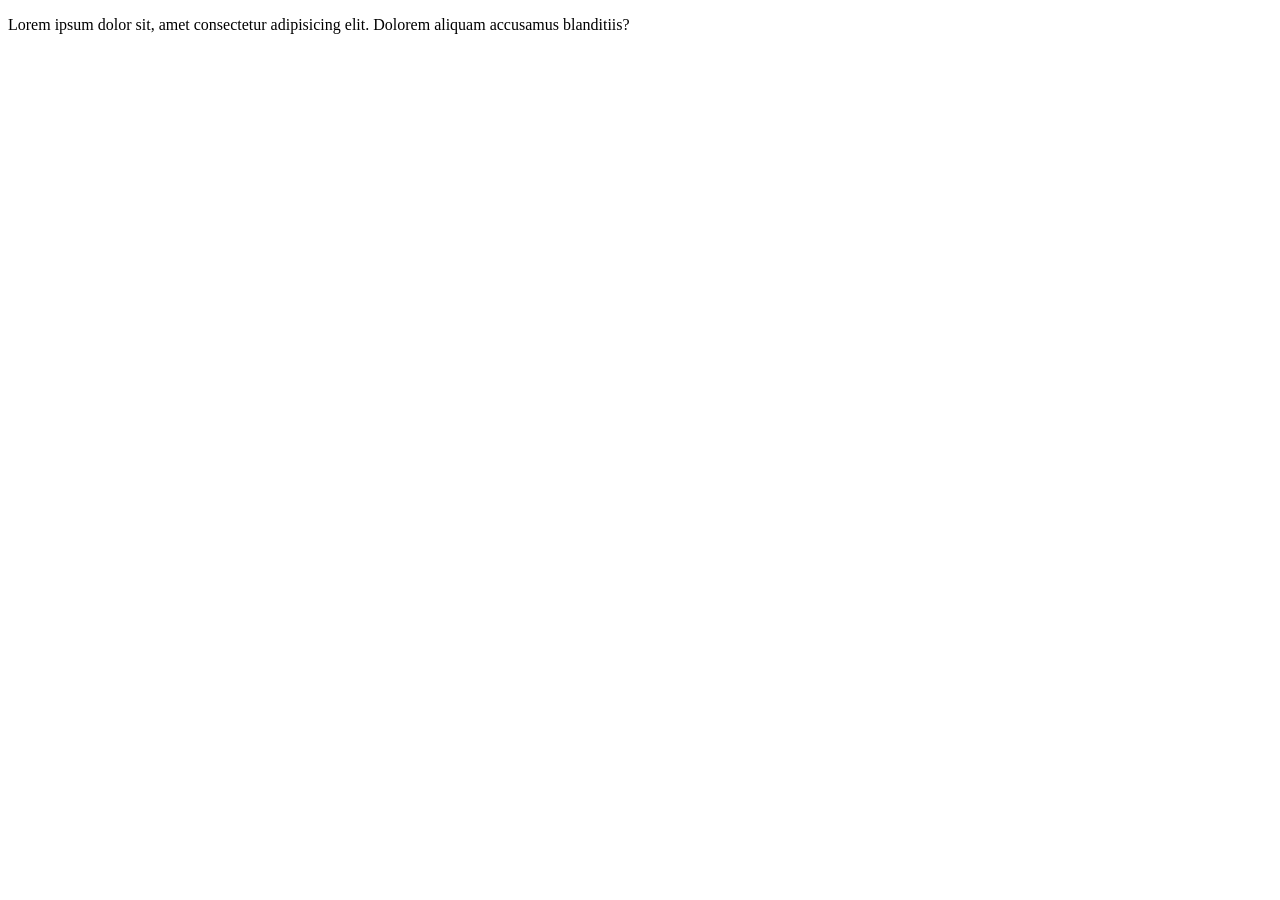
<file: HTML-CSS-JS/00-box-model/index.html>
<!doctype html>
<html lang="en">
  <head>
    <meta charset="UTF-8" />
    <meta name="viewport" content="width=device-width, initial-scale=1.0" />
    <link rel="stylesheet" href="styles.css" />
    <link
      rel="shortcut icon"
      href="https://cdn-icons-png.flaticon.com/512/919/919827.png"
      type="image/x-icon"
    />
    <title>Box Model</title>
  </head>
  <body>
    <!-- <section id="box-model">
      Lorem ipsum dolor sit amet consectetur adipisicing elit. Commodi dolores
      eligendi esse.
    </section> -->

    <p>
      Lorem ipsum dolor sit, amet consectetur adipisicing elit. Dolorem aliquam
      accusamus blanditiis?
    </p>
  </body>
</html>
</file>
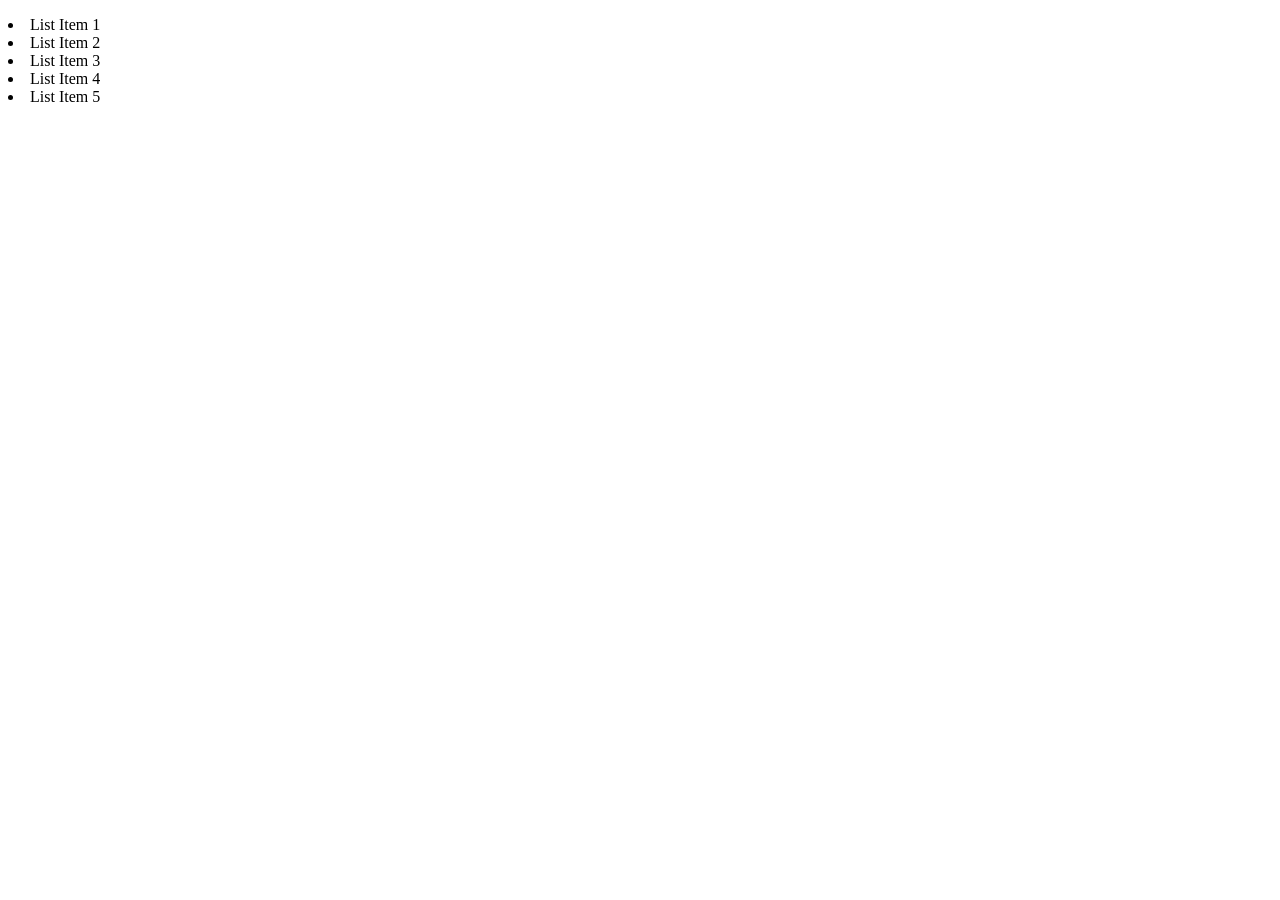
<file: HTML-CSS-JS/00-emmets/index.html>
<!doctype html>
<html lang="en">
  <head>
    <meta charset="UTF-8" />
    <meta name="viewport" content="width=device-width, initial-scale=1.0" />
    <title>Emmets</title>
  </head>
  <body>
    <span class="purpe"></span>
    <div class="purple"></div>
    <p id="test"></p>
    <!-- button[type="submit"] -->

    <header>
      <nav>
        <li>List Item 1</li>
        <li>List Item 2</li>
        <li>List Item 3</li>
        <li>List Item 4</li>
        <li>List Item 5</li>
      </nav>
    </header>
  </body>
</html>
</file>
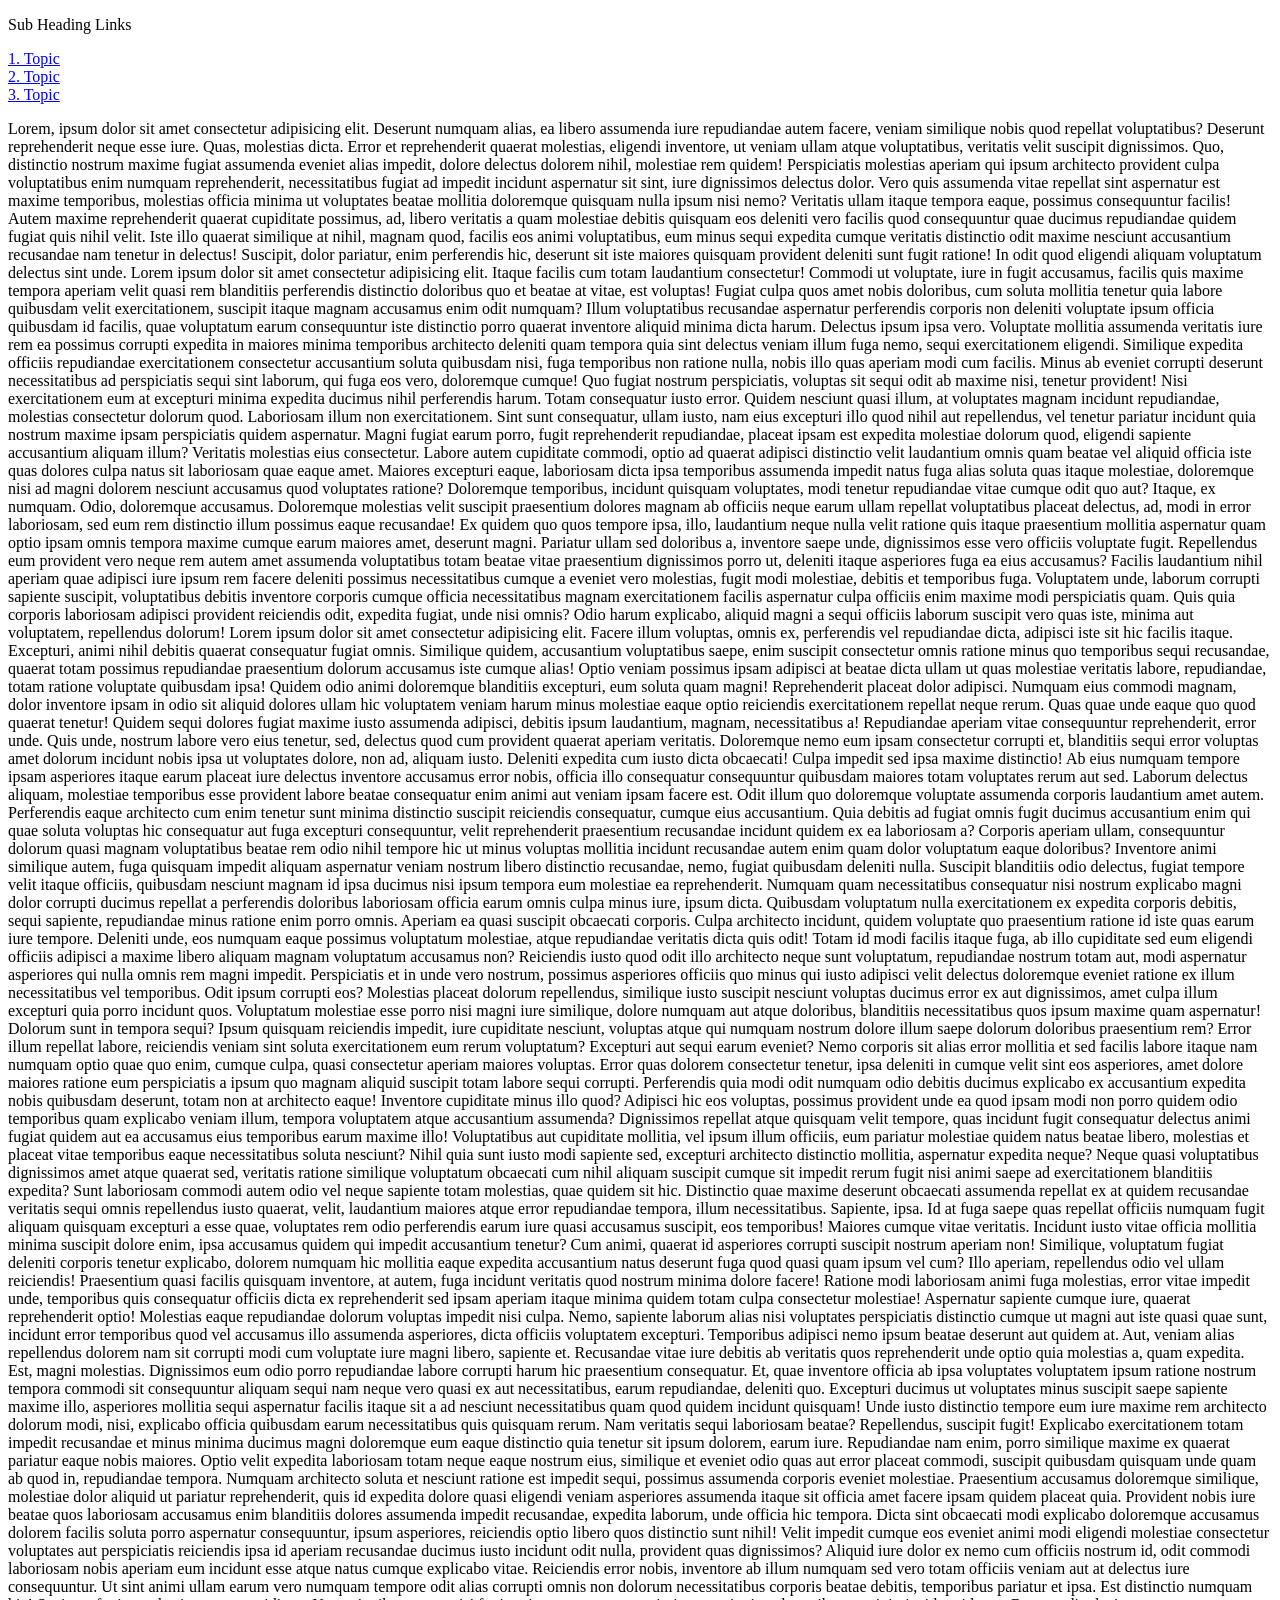
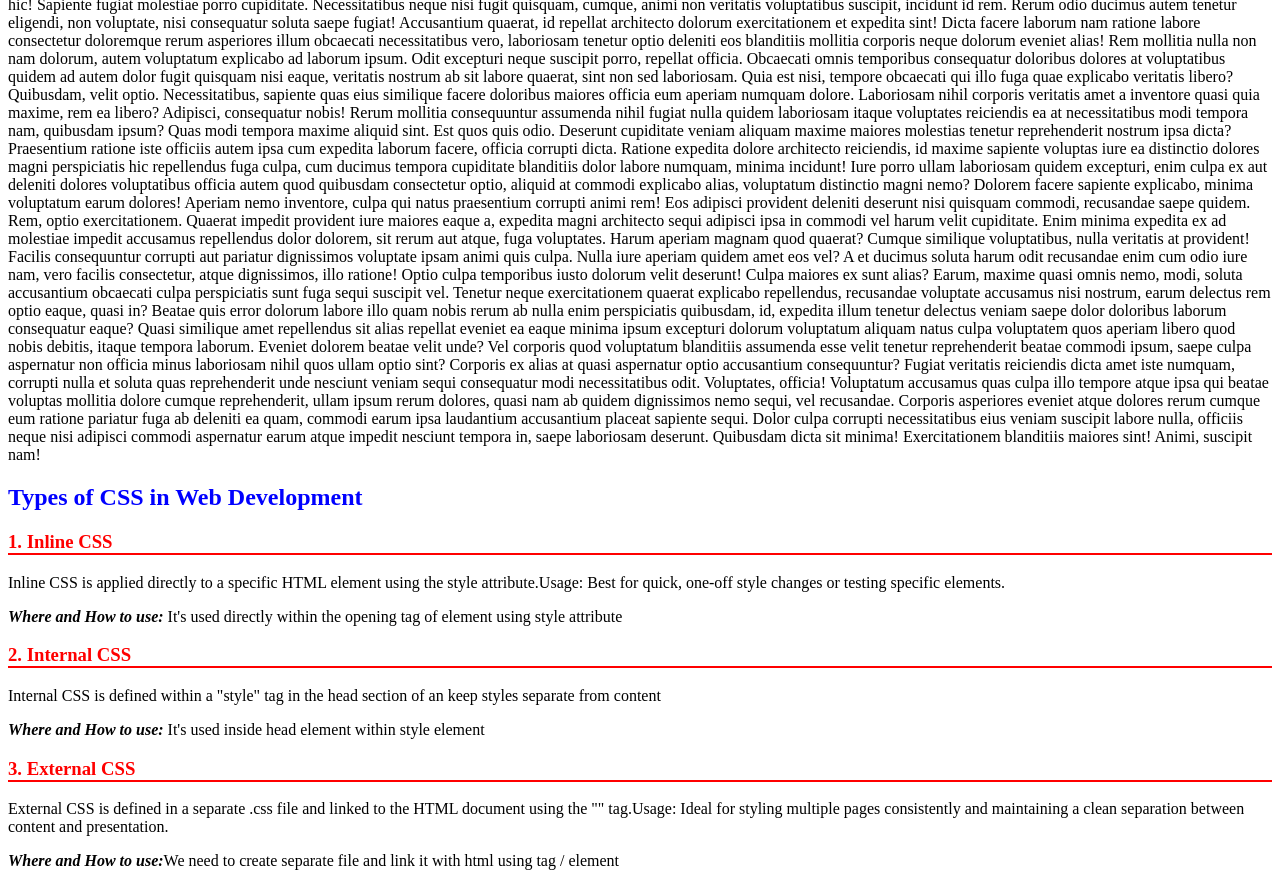
<file: HTML-CSS-JS/02-div-element/index.html>
<!doctype html>
<html lang="en">
  <head>
    <meta charset="UTF-8" />
    <meta name="viewport" content="width=device-width, initial-scale=1.0" />
    <title>Div Elements</title>
    <style>
      .sub-heading {
        color: red;
        border-bottom: 2px solid red;
      }
      #main-heading {
        color: blue;
      }
    </style>
  </head>
  <body>
    <div>
      <p>Sub Heading Links</p>
      <a href="#sub-heading-1">1. Topic</a>
      <br />
      <a href="#sub-heading-2">2. Topic</a>
      <br />
      <a href="#sub-heading-3">3. Topic</a>
      <br />
    </div>

    <p>
      Lorem, ipsum dolor sit amet consectetur adipisicing elit. Deserunt numquam
      alias, ea libero assumenda iure repudiandae autem facere, veniam similique
      nobis quod repellat voluptatibus? Deserunt reprehenderit neque esse iure.
      Quas, molestias dicta. Error et reprehenderit quaerat molestias, eligendi
      inventore, ut veniam ullam atque voluptatibus, veritatis velit suscipit
      dignissimos. Quo, distinctio nostrum maxime fugiat assumenda eveniet alias
      impedit, dolore delectus dolorem nihil, molestiae rem quidem! Perspiciatis
      molestias aperiam qui ipsum architecto provident culpa voluptatibus enim
      numquam reprehenderit, necessitatibus fugiat ad impedit incidunt
      aspernatur sit sint, iure dignissimos delectus dolor. Vero quis assumenda
      vitae repellat sint aspernatur est maxime temporibus, molestias officia
      minima ut voluptates beatae mollitia doloremque quisquam nulla ipsum nisi
      nemo? Veritatis ullam itaque tempora eaque, possimus consequuntur facilis!
      Autem maxime reprehenderit quaerat cupiditate possimus, ad, libero
      veritatis a quam molestiae debitis quisquam eos deleniti vero facilis quod
      consequuntur quae ducimus repudiandae quidem fugiat quis nihil velit. Iste
      illo quaerat similique at nihil, magnam quod, facilis eos animi
      voluptatibus, eum minus sequi expedita cumque veritatis distinctio odit
      maxime nesciunt accusantium recusandae nam tenetur in delectus! Suscipit,
      dolor pariatur, enim perferendis hic, deserunt sit iste maiores quisquam
      provident deleniti sunt fugit ratione! In odit quod eligendi aliquam
      voluptatum delectus sint unde. Lorem ipsum dolor sit amet consectetur
      adipisicing elit. Itaque facilis cum totam laudantium consectetur! Commodi
      ut voluptate, iure in fugit accusamus, facilis quis maxime tempora aperiam
      velit quasi rem blanditiis perferendis distinctio doloribus quo et beatae
      at vitae, est voluptas! Fugiat culpa quos amet nobis doloribus, cum soluta
      mollitia tenetur quia labore quibusdam velit exercitationem, suscipit
      itaque magnam accusamus enim odit numquam? Illum voluptatibus recusandae
      aspernatur perferendis corporis non deleniti voluptate ipsum officia
      quibusdam id facilis, quae voluptatum earum consequuntur iste distinctio
      porro quaerat inventore aliquid minima dicta harum. Delectus ipsum ipsa
      vero. Voluptate mollitia assumenda veritatis iure rem ea possimus corrupti
      expedita in maiores minima temporibus architecto deleniti quam tempora
      quia sint delectus veniam illum fuga nemo, sequi exercitationem eligendi.
      Similique expedita officiis repudiandae exercitationem consectetur
      accusantium soluta quibusdam nisi, fuga temporibus non ratione nulla,
      nobis illo quas aperiam modi cum facilis. Minus ab eveniet corrupti
      deserunt necessitatibus ad perspiciatis sequi sint laborum, qui fuga eos
      vero, doloremque cumque! Quo fugiat nostrum perspiciatis, voluptas sit
      sequi odit ab maxime nisi, tenetur provident! Nisi exercitationem eum at
      excepturi minima expedita ducimus nihil perferendis harum. Totam
      consequatur iusto error. Quidem nesciunt quasi illum, at voluptates magnam
      incidunt repudiandae, molestias consectetur dolorum quod. Laboriosam illum
      non exercitationem. Sint sunt consequatur, ullam iusto, nam eius excepturi
      illo quod nihil aut repellendus, vel tenetur pariatur incidunt quia
      nostrum maxime ipsam perspiciatis quidem aspernatur. Magni fugiat earum
      porro, fugit reprehenderit repudiandae, placeat ipsam est expedita
      molestiae dolorum quod, eligendi sapiente accusantium aliquam illum?
      Veritatis molestias eius consectetur. Labore autem cupiditate commodi,
      optio ad quaerat adipisci distinctio velit laudantium omnis quam beatae
      vel aliquid officia iste quas dolores culpa natus sit laboriosam quae
      eaque amet. Maiores excepturi eaque, laboriosam dicta ipsa temporibus
      assumenda impedit natus fuga alias soluta quas itaque molestiae,
      doloremque nisi ad magni dolorem nesciunt accusamus quod voluptates
      ratione? Doloremque temporibus, incidunt quisquam voluptates, modi tenetur
      repudiandae vitae cumque odit quo aut? Itaque, ex numquam. Odio,
      doloremque accusamus. Doloremque molestias velit suscipit praesentium
      dolores magnam ab officiis neque earum ullam repellat voluptatibus placeat
      delectus, ad, modi in error laboriosam, sed eum rem distinctio illum
      possimus eaque recusandae! Ex quidem quo quos tempore ipsa, illo,
      laudantium neque nulla velit ratione quis itaque praesentium mollitia
      aspernatur quam optio ipsam omnis tempora maxime cumque earum maiores
      amet, deserunt magni. Pariatur ullam sed doloribus a, inventore saepe
      unde, dignissimos esse vero officiis voluptate fugit. Repellendus eum
      provident vero neque rem autem amet assumenda voluptatibus totam beatae
      vitae praesentium dignissimos porro ut, deleniti itaque asperiores fuga ea
      eius accusamus? Facilis laudantium nihil aperiam quae adipisci iure ipsum
      rem facere deleniti possimus necessitatibus cumque a eveniet vero
      molestias, fugit modi molestiae, debitis et temporibus fuga. Voluptatem
      unde, laborum corrupti sapiente suscipit, voluptatibus debitis inventore
      corporis cumque officia necessitatibus magnam exercitationem facilis
      aspernatur culpa officiis enim maxime modi perspiciatis quam. Quis quia
      corporis laboriosam adipisci provident reiciendis odit, expedita fugiat,
      unde nisi omnis? Odio harum explicabo, aliquid magni a sequi officiis
      laborum suscipit vero quas iste, minima aut voluptatem, repellendus
      dolorum! Lorem ipsum dolor sit amet consectetur adipisicing elit. Facere
      illum voluptas, omnis ex, perferendis vel repudiandae dicta, adipisci iste
      sit hic facilis itaque. Excepturi, animi nihil debitis quaerat consequatur
      fugiat omnis. Similique quidem, accusantium voluptatibus saepe, enim
      suscipit consectetur omnis ratione minus quo temporibus sequi recusandae,
      quaerat totam possimus repudiandae praesentium dolorum accusamus iste
      cumque alias! Optio veniam possimus ipsam adipisci at beatae dicta ullam
      ut quas molestiae veritatis labore, repudiandae, totam ratione voluptate
      quibusdam ipsa! Quidem odio animi doloremque blanditiis excepturi, eum
      soluta quam magni! Reprehenderit placeat dolor adipisci. Numquam eius
      commodi magnam, dolor inventore ipsam in odio sit aliquid dolores ullam
      hic voluptatem veniam harum minus molestiae eaque optio reiciendis
      exercitationem repellat neque rerum. Quas quae unde eaque quo quod quaerat
      tenetur! Quidem sequi dolores fugiat maxime iusto assumenda adipisci,
      debitis ipsum laudantium, magnam, necessitatibus a! Repudiandae aperiam
      vitae consequuntur reprehenderit, error unde. Quis unde, nostrum labore
      vero eius tenetur, sed, delectus quod cum provident quaerat aperiam
      veritatis. Doloremque nemo eum ipsam consectetur corrupti et, blanditiis
      sequi error voluptas amet dolorum incidunt nobis ipsa ut voluptates
      dolore, non ad, aliquam iusto. Deleniti expedita cum iusto dicta
      obcaecati! Culpa impedit sed ipsa maxime distinctio! Ab eius numquam
      tempore ipsam asperiores itaque earum placeat iure delectus inventore
      accusamus error nobis, officia illo consequatur consequuntur quibusdam
      maiores totam voluptates rerum aut sed. Laborum delectus aliquam,
      molestiae temporibus esse provident labore beatae consequatur enim animi
      aut veniam ipsam facere est. Odit illum quo doloremque voluptate assumenda
      corporis laudantium amet autem. Perferendis eaque architecto cum enim
      tenetur sunt minima distinctio suscipit reiciendis consequatur, cumque
      eius accusantium. Quia debitis ad fugiat omnis fugit ducimus accusantium
      enim qui quae soluta voluptas hic consequatur aut fuga excepturi
      consequuntur, velit reprehenderit praesentium recusandae incidunt quidem
      ex ea laboriosam a? Corporis aperiam ullam, consequuntur dolorum quasi
      magnam voluptatibus beatae rem odio nihil tempore hic ut minus voluptas
      mollitia incidunt recusandae autem enim quam dolor voluptatum eaque
      doloribus? Inventore animi similique autem, fuga quisquam impedit aliquam
      aspernatur veniam nostrum libero distinctio recusandae, nemo, fugiat
      quibusdam deleniti nulla. Suscipit blanditiis odio delectus, fugiat
      tempore velit itaque officiis, quibusdam nesciunt magnam id ipsa ducimus
      nisi ipsum tempora eum molestiae ea reprehenderit. Numquam quam
      necessitatibus consequatur nisi nostrum explicabo magni dolor corrupti
      ducimus repellat a perferendis doloribus laboriosam officia earum omnis
      culpa minus iure, ipsum dicta. Quibusdam voluptatum nulla exercitationem
      ex expedita corporis debitis, sequi sapiente, repudiandae minus ratione
      enim porro omnis. Aperiam ea quasi suscipit obcaecati corporis. Culpa
      architecto incidunt, quidem voluptate quo praesentium ratione id iste quas
      earum iure tempore. Deleniti unde, eos numquam eaque possimus voluptatum
      molestiae, atque repudiandae veritatis dicta quis odit! Totam id modi
      facilis itaque fuga, ab illo cupiditate sed eum eligendi officiis adipisci
      a maxime libero aliquam magnam voluptatum accusamus non? Reiciendis iusto
      quod odit illo architecto neque sunt voluptatum, repudiandae nostrum totam
      aut, modi aspernatur asperiores qui nulla omnis rem magni impedit.
      Perspiciatis et in unde vero nostrum, possimus asperiores officiis quo
      minus qui iusto adipisci velit delectus doloremque eveniet ratione ex
      illum necessitatibus vel temporibus. Odit ipsum corrupti eos? Molestias
      placeat dolorum repellendus, similique iusto suscipit nesciunt voluptas
      ducimus error ex aut dignissimos, amet culpa illum excepturi quia porro
      incidunt quos. Voluptatum molestiae esse porro nisi magni iure similique,
      dolore numquam aut atque doloribus, blanditiis necessitatibus quos ipsum
      maxime quam aspernatur! Dolorum sunt in tempora sequi? Ipsum quisquam
      reiciendis impedit, iure cupiditate nesciunt, voluptas atque qui numquam
      nostrum dolore illum saepe dolorum doloribus praesentium rem? Error illum
      repellat labore, reiciendis veniam sint soluta exercitationem eum rerum
      voluptatum? Excepturi aut sequi earum eveniet? Nemo corporis sit alias
      error mollitia et sed facilis labore itaque nam numquam optio quae quo
      enim, cumque culpa, quasi consectetur aperiam maiores voluptas. Error quas
      dolorem consectetur tenetur, ipsa deleniti in cumque velit sint eos
      asperiores, amet dolore maiores ratione eum perspiciatis a ipsum quo
      magnam aliquid suscipit totam labore sequi corrupti. Perferendis quia modi
      odit numquam odio debitis ducimus explicabo ex accusantium expedita nobis
      quibusdam deserunt, totam non at architecto eaque! Inventore cupiditate
      minus illo quod? Adipisci hic eos voluptas, possimus provident unde ea
      quod ipsam modi non porro quidem odio temporibus quam explicabo veniam
      illum, tempora voluptatem atque accusantium assumenda? Dignissimos
      repellat atque quisquam velit tempore, quas incidunt fugit consequatur
      delectus animi fugiat quidem aut ea accusamus eius temporibus earum maxime
      illo! Voluptatibus aut cupiditate mollitia, vel ipsum illum officiis, eum
      pariatur molestiae quidem natus beatae libero, molestias et placeat vitae
      temporibus eaque necessitatibus soluta nesciunt? Nihil quia sunt iusto
      modi sapiente sed, excepturi architecto distinctio mollitia, aspernatur
      expedita neque? Neque quasi voluptatibus dignissimos amet atque quaerat
      sed, veritatis ratione similique voluptatum obcaecati cum nihil aliquam
      suscipit cumque sit impedit rerum fugit nisi animi saepe ad exercitationem
      blanditiis expedita? Sunt laboriosam commodi autem odio vel neque sapiente
      totam molestias, quae quidem sit hic. Distinctio quae maxime deserunt
      obcaecati assumenda repellat ex at quidem recusandae veritatis sequi omnis
      repellendus iusto quaerat, velit, laudantium maiores atque error
      repudiandae tempora, illum necessitatibus. Sapiente, ipsa. Id at fuga
      saepe quas repellat officiis numquam fugit aliquam quisquam excepturi a
      esse quae, voluptates rem odio perferendis earum iure quasi accusamus
      suscipit, eos temporibus! Maiores cumque vitae veritatis. Incidunt iusto
      vitae officia mollitia minima suscipit dolore enim, ipsa accusamus quidem
      qui impedit accusantium tenetur? Cum animi, quaerat id asperiores corrupti
      suscipit nostrum aperiam non! Similique, voluptatum fugiat deleniti
      corporis tenetur explicabo, dolorem numquam hic mollitia eaque expedita
      accusantium natus deserunt fuga quod quasi quam ipsum vel cum? Illo
      aperiam, repellendus odio vel ullam reiciendis! Praesentium quasi facilis
      quisquam inventore, at autem, fuga incidunt veritatis quod nostrum minima
      dolore facere! Ratione modi laboriosam animi fuga molestias, error vitae
      impedit unde, temporibus quis consequatur officiis dicta ex reprehenderit
      sed ipsam aperiam itaque minima quidem totam culpa consectetur molestiae!
      Aspernatur sapiente cumque iure, quaerat reprehenderit optio! Molestias
      eaque repudiandae dolorum voluptas impedit nisi culpa. Nemo, sapiente
      laborum alias nisi voluptates perspiciatis distinctio cumque ut magni aut
      iste quasi quae sunt, incidunt error temporibus quod vel accusamus illo
      assumenda asperiores, dicta officiis voluptatem excepturi. Temporibus
      adipisci nemo ipsum beatae deserunt aut quidem at. Aut, veniam alias
      repellendus dolorem nam sit corrupti modi cum voluptate iure magni libero,
      sapiente et. Recusandae vitae iure debitis ab veritatis quos reprehenderit
      unde optio quia molestias a, quam expedita. Est, magni molestias.
      Dignissimos eum odio porro repudiandae labore corrupti harum hic
      praesentium consequatur. Et, quae inventore officia ab ipsa voluptates
      voluptatem ipsum ratione nostrum tempora commodi sit consequuntur aliquam
      sequi nam neque vero quasi ex aut necessitatibus, earum repudiandae,
      deleniti quo. Excepturi ducimus ut voluptates minus suscipit saepe
      sapiente maxime illo, asperiores mollitia sequi aspernatur facilis itaque
      sit a ad nesciunt necessitatibus quam quod quidem incidunt quisquam! Unde
      iusto distinctio tempore eum iure maxime rem architecto dolorum modi,
      nisi, explicabo officia quibusdam earum necessitatibus quis quisquam
      rerum. Nam veritatis sequi laboriosam beatae? Repellendus, suscipit fugit!
      Explicabo exercitationem totam impedit recusandae et minus minima ducimus
      magni doloremque eum eaque distinctio quia tenetur sit ipsum dolorem,
      earum iure. Repudiandae nam enim, porro similique maxime ex quaerat
      pariatur eaque nobis maiores. Optio velit expedita laboriosam totam neque
      eaque nostrum eius, similique et eveniet odio quas aut error placeat
      commodi, suscipit quibusdam quisquam unde quam ab quod in, repudiandae
      tempora. Numquam architecto soluta et nesciunt ratione est impedit sequi,
      possimus assumenda corporis eveniet molestiae. Praesentium accusamus
      doloremque similique, molestiae dolor aliquid ut pariatur reprehenderit,
      quis id expedita dolore quasi eligendi veniam asperiores assumenda itaque
      sit officia amet facere ipsam quidem placeat quia. Provident nobis iure
      beatae quos laboriosam accusamus enim blanditiis dolores assumenda impedit
      recusandae, expedita laborum, unde officia hic tempora. Dicta sint
      obcaecati modi explicabo doloremque accusamus dolorem facilis soluta porro
      aspernatur consequuntur, ipsum asperiores, reiciendis optio libero quos
      distinctio sunt nihil! Velit impedit cumque eos eveniet animi modi
      eligendi molestiae consectetur voluptates aut perspiciatis reiciendis ipsa
      id aperiam recusandae ducimus iusto incidunt odit nulla, provident quas
      dignissimos? Aliquid iure dolor ex nemo cum officiis nostrum id, odit
      commodi laboriosam nobis aperiam eum incidunt esse atque natus cumque
      explicabo vitae. Reiciendis error nobis, inventore ab illum numquam sed
      vero totam officiis veniam aut at delectus iure consequuntur. Ut sint
      animi ullam earum vero numquam tempore odit alias corrupti omnis non
      dolorum necessitatibus corporis beatae debitis, temporibus pariatur et
      ipsa. Est distinctio numquam hic! Sapiente fugiat molestiae porro
      cupiditate. Necessitatibus neque nisi fugit quisquam, cumque, animi non
      veritatis voluptatibus suscipit, incidunt id rem. Rerum odio ducimus autem
      tenetur eligendi, non voluptate, nisi consequatur soluta saepe fugiat!
      Accusantium quaerat, id repellat architecto dolorum exercitationem et
      expedita sint! Dicta facere laborum nam ratione labore consectetur
      doloremque rerum asperiores illum obcaecati necessitatibus vero,
      laboriosam tenetur optio deleniti eos blanditiis mollitia corporis neque
      dolorum eveniet alias! Rem mollitia nulla non nam dolorum, autem
      voluptatum explicabo ad laborum ipsum. Odit excepturi neque suscipit
      porro, repellat officia. Obcaecati omnis temporibus consequatur doloribus
      dolores at voluptatibus quidem ad autem dolor fugit quisquam nisi eaque,
      veritatis nostrum ab sit labore quaerat, sint non sed laboriosam. Quia est
      nisi, tempore obcaecati qui illo fuga quae explicabo veritatis libero?
      Quibusdam, velit optio. Necessitatibus, sapiente quas eius similique
      facere doloribus maiores officia eum aperiam numquam dolore. Laboriosam
      nihil corporis veritatis amet a inventore quasi quia maxime, rem ea
      libero? Adipisci, consequatur nobis! Rerum mollitia consequuntur assumenda
      nihil fugiat nulla quidem laboriosam itaque voluptates reiciendis ea at
      necessitatibus modi tempora nam, quibusdam ipsum? Quas modi tempora maxime
      aliquid sint. Est quos quis odio. Deserunt cupiditate veniam aliquam
      maxime maiores molestias tenetur reprehenderit nostrum ipsa dicta?
      Praesentium ratione iste officiis autem ipsa cum expedita laborum facere,
      officia corrupti dicta. Ratione expedita dolore architecto reiciendis, id
      maxime sapiente voluptas iure ea distinctio dolores magni perspiciatis hic
      repellendus fuga culpa, cum ducimus tempora cupiditate blanditiis dolor
      labore numquam, minima incidunt! Iure porro ullam laboriosam quidem
      excepturi, enim culpa ex aut deleniti dolores voluptatibus officia autem
      quod quibusdam consectetur optio, aliquid at commodi explicabo alias,
      voluptatum distinctio magni nemo? Dolorem facere sapiente explicabo,
      minima voluptatum earum dolores! Aperiam nemo inventore, culpa qui natus
      praesentium corrupti animi rem! Eos adipisci provident deleniti deserunt
      nisi quisquam commodi, recusandae saepe quidem. Rem, optio exercitationem.
      Quaerat impedit provident iure maiores eaque a, expedita magni architecto
      sequi adipisci ipsa in commodi vel harum velit cupiditate. Enim minima
      expedita ex ad molestiae impedit accusamus repellendus dolor dolorem, sit
      rerum aut atque, fuga voluptates. Harum aperiam magnam quod quaerat?
      Cumque similique voluptatibus, nulla veritatis at provident! Facilis
      consequuntur corrupti aut pariatur dignissimos voluptate ipsam animi quis
      culpa. Nulla iure aperiam quidem amet eos vel? A et ducimus soluta harum
      odit recusandae enim cum odio iure nam, vero facilis consectetur, atque
      dignissimos, illo ratione! Optio culpa temporibus iusto dolorum velit
      deserunt! Culpa maiores ex sunt alias? Earum, maxime quasi omnis nemo,
      modi, soluta accusantium obcaecati culpa perspiciatis sunt fuga sequi
      suscipit vel. Tenetur neque exercitationem quaerat explicabo repellendus,
      recusandae voluptate accusamus nisi nostrum, earum delectus rem optio
      eaque, quasi in? Beatae quis error dolorum labore illo quam nobis rerum ab
      nulla enim perspiciatis quibusdam, id, expedita illum tenetur delectus
      veniam saepe dolor doloribus laborum consequatur eaque? Quasi similique
      amet repellendus sit alias repellat eveniet ea eaque minima ipsum
      excepturi dolorum voluptatum aliquam natus culpa voluptatem quos aperiam
      libero quod nobis debitis, itaque tempora laborum. Eveniet dolorem beatae
      velit unde? Vel corporis quod voluptatum blanditiis assumenda esse velit
      tenetur reprehenderit beatae commodi ipsum, saepe culpa aspernatur non
      officia minus laboriosam nihil quos ullam optio sint? Corporis ex alias at
      quasi aspernatur optio accusantium consequuntur? Fugiat veritatis
      reiciendis dicta amet iste numquam, corrupti nulla et soluta quas
      reprehenderit unde nesciunt veniam sequi consequatur modi necessitatibus
      odit. Voluptates, officia! Voluptatum accusamus quas culpa illo tempore
      atque ipsa qui beatae voluptas mollitia dolore cumque reprehenderit, ullam
      ipsum rerum dolores, quasi nam ab quidem dignissimos nemo sequi, vel
      recusandae. Corporis asperiores eveniet atque dolores rerum cumque eum
      ratione pariatur fuga ab deleniti ea quam, commodi earum ipsa laudantium
      accusantium placeat sapiente sequi. Dolor culpa corrupti necessitatibus
      eius veniam suscipit labore nulla, officiis neque nisi adipisci commodi
      aspernatur earum atque impedit nesciunt tempora in, saepe laboriosam
      deserunt. Quibusdam dicta sit minima! Exercitationem blanditiis maiores
      sint! Animi, suscipit nam!
    </p>

    <div>
      <h2 id="main-heading">Types of CSS in Web Development</h2>
      <div id="sub-heading-1">
        <h3 class="sub-heading">1. Inline CSS</h3>
        <p>
          Inline CSS is applied directly to a specific HTML element using the
          style attribute.Usage: Best for quick, one-off style changes or
          testing specific elements.
        </p>
        <p>
          <strong><em>Where and How to use:</em></strong> It's used directly
          within the opening tag of element using style attribute
        </p>
      </div>
      <div id="sub-heading-2">
        <h3 class="sub-heading">2. Internal CSS</h3>
        <p>
          Internal CSS is defined within a "style" tag in the head section of an
          keep styles separate from content
        </p>
        <p>
          <strong><em>Where and How to use:</em></strong> It's used inside head
          element within style element
        </p>
      </div>
      <div id="sub-heading-3">
        <h3 class="sub-heading">3. External CSS</h3>
        <p>
          External CSS is defined in a separate .css file and linked to the HTML
          document using the "<link />" tag.Usage: Ideal for styling multiple
          pages consistently and maintaining a clean separation between content
          and presentation.
        </p>
        <p>
          <strong><em>Where and How to use:</em></strong
          >We need to create separate file and link it with html using
          <link /> tag / element
        </p>
      </div>
    </div>
  </body>
</html>
</file>
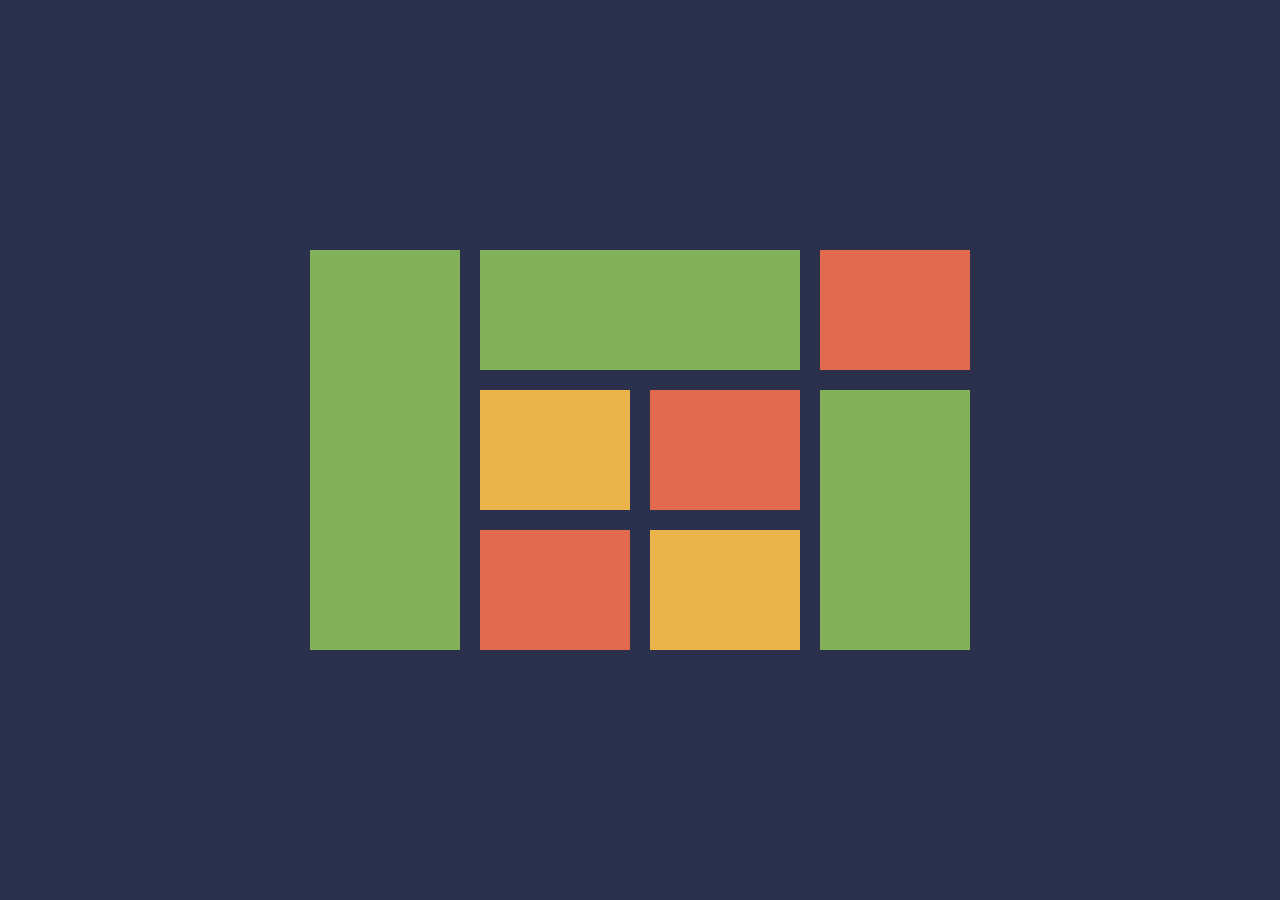
<file: HTML-CSS-JS/11-grid-layout/index.html>
<!doctype html>
<html lang="en">
  <head>
    <meta charset="UTF-8" />
    <meta name="viewport" content="width=device-width, initial-scale=1.0" />
    <title>Document</title>
    <link rel="stylesheet" href="grid-css.css" />
  </head>
  <body>
    <div class="grid-container">
      <div class="grid-item-1"></div>
      <div class="grid-item-2"></div>
      <div class="grid-item-3"></div>
      <div class="grid-item-4"></div>
      <div class="grid-item-5"></div>
      <div class="grid-item-6"></div>
      <div class="grid-item-7"></div>
      <div class="grid-item-8"></div>
    </div>
  </body>
</html>
</file>
<file: HTML-CSS-JS/00-box-model/styles.css>
#box-model {
  width: 300px;
  height: 300px;
  background-color: lightgreen;
  /* Box Model Property */
  padding: 20px;
  border: 2px solid black;
  margin: 40px;
  border-radius: 20px;
}
</file>
<file: HTML-CSS-JS/11-grid-layout/grid-css.css>
* {
  margin: 0;
  padding: 0;
  box-sizing: border-box;
  font-family: gilroy, sans-serif;
}

html,
body {
  height: 100%;
  width: 100%;
  background-color: #2b304c;
  display: flex;
  justify-content: center;
  align-items: center;
}

.grid-container {
  display: grid;
  grid-template-columns: repeat(4, 150px);
  grid-template-rows: repeat(3, 120px);
  row-gap: 20px;
  column-gap: 20px;
}

.grid-item-1 {
  background-color: #82b05b;
  grid-column: 1 / 2;
  grid-row: 1 / 4;
}

.grid-item-2 {
  background-color: #82b05b;
  grid-column: 2 / 4;
  grid-row: 1 / 2;
}

.grid-item-3 {
  background-color: #e26a4f;
  grid-column: 4 / 5;
  grid-row: 1 / 2;
}

.grid-item-4 {
  background-color: #eab44a;
  grid-column: 2 / 3;
  grid-row: 2 / 3;
}

.grid-item-5 {
  background-color: #e26a4f;
  grid-column: 3 / 4;
  grid-row: 2 / 3;
}

.grid-item-6 {
  background-color: #e26a4f;
  grid-column: 2 / 3;
  grid-row: 3 / 4;
}

.grid-item-7 {
  background-color: #eab44a;
  grid-column: 3 / 4;
  grid-row: 3 / 4;
}

.grid-item-8 {
  background-color: #82b05b;
  grid-column: 4 / 5;
  grid-row: 2 / 4;
}
</file>
